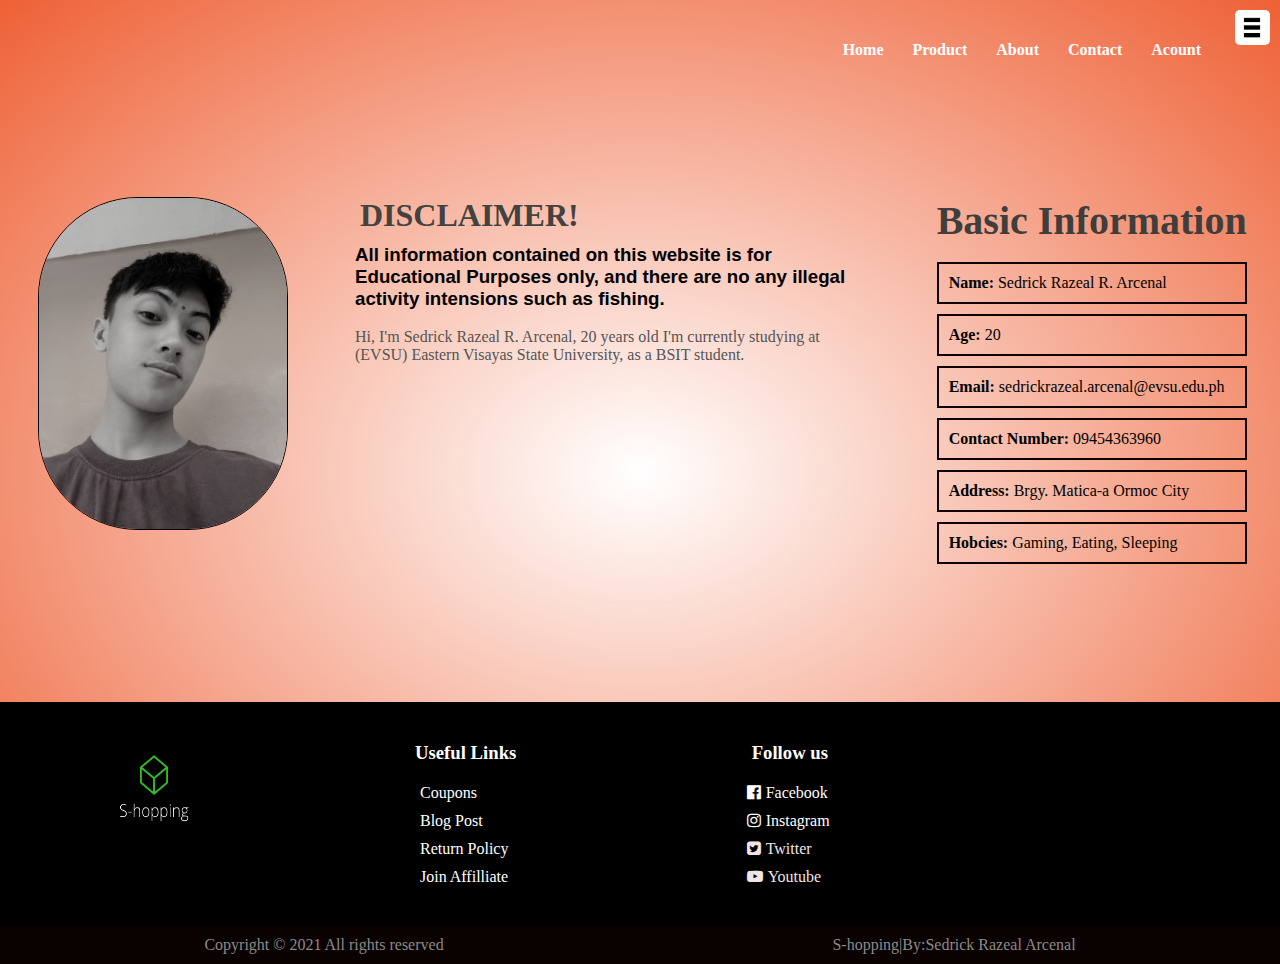
<file: abouttt.html>
<!DOCTYPE.HTML>
<html>
<head>
    <meta name="viewport" content="width=device-width, initial-scale=1.0">
    <title>About</title>
<link rel="stylesheet" href="stylesss.css">
<link rel="stylesheet" href="https://cdnjs.cloudflare.com/ajax/libs/font-awesome/4.7.0/css/font-awesome.min.css">
<style>
    body{
        background: radial-gradient(white, rgb(238, 97, 54));
    }
</style>

</head>
<body>
    
             <nav class="nav-contact">
                 <b>
                 <ul>
                   <li><a href="index.html">Home</a></li>
                   <li><a href="product.html">Product</a></li>
                   <li><a href="abouttt.html">About</a></li>
                   <li><a href="contact.html">Contact</a></li>
                   <li><a href="loginXsignup.html">Acount</a></li>
                 </ul>
                 </b>

                <img style="border-radius: 5px;" class="bar" src="images/menuuuu.jpg"width="35px" height="35px">
             </nav>
           
<div class="field">
      <div class="in-field">
          <div class="it-1">
              <img src="images/IMG20210416161903.jpg" width="250px">
          </div>
          <div class="it-2">
            <h1>DISCLAIMER!</h1>
            <h3> All information contained on this website is for Educational Purposes only,
                and  there are no any illegal activity intensions such as fishing.</h3>
                <br/>
                <h4>
                   Hi, I'm Sedrick Razeal R. Arcenal, 20 years old I'm currently studying at (EVSU)
                   Eastern Visayas State University, as a BSIT student.
                </h4>
        </div>
        <div class="it-3">
            <h2>Basic Information</h2>
                <br>
            <ul>
                <li><b>Name:</b> Sedrick Razeal R. Arcenal</li>
                <li><b>Age:</b> 20</li>
                <li><b>Email:</b> sedrickrazeal.arcenal@evsu.edu.ph</li>
                <li><b>Contact Number:</b> 09454363960</li>
                <li><b>Address:</b> Brgy. Matica-a Ormoc City</li>
                <li><b>Hobcies:</b> Gaming, Eating, Sleeping</li>
            </ul>
              
        </div>
      </div>
</div>

<div class="Footer">
        
    <div class="inner-footer">
     <img src="images/S-hoping.png"class="botlog">

         <div class="footer-col-1">
             <div class="trl">
             <h3>Useful Links</h3>
            
               <ul>
                 
                 <a href="#"><li>Coupons</li></a>
                 <a href="#"><li>Blog Post</li></a>
                 <a href="#"><li>Return Policy</li></a>
                 <a href="#"><li>Join Affilliate</li></a>

               </ul>
         </div>
     </div>
     
         <div class="footer-col-2">
             <div class="trl">
             <h3>Follow us</h3>
               <ul>
                <a href="https://web.facebook.com/sedrick.arcenal.7"><li><i class="fa fa-facebook-official" aria-hidden="true"></i>Facebook</li></a>
                <a href="#"><li><i class="fa fa-instagram" aria-hidden="true"></i>Instagram</li></a>
                <a href="#"></a><li><i class="fa fa-twitter-square" aria-hidden="true"></i>Twitter</li></a>
                <a href="#"></a><li><i class="fa fa-youtube-play" aria-hidden="true"></i></i>Youtube</li></a>
  
               </ul> 
             </div>     
         </div>   
                
</div>

<div class="footer-bottom">       
 <span>Copyright &copy; 2021 All rights reserved</span>
 
 <span>
     S-hopping|By:Sedrick Razeal Arcenal 
 </span>
</div>
</div> 


</body>
</html>
</file>
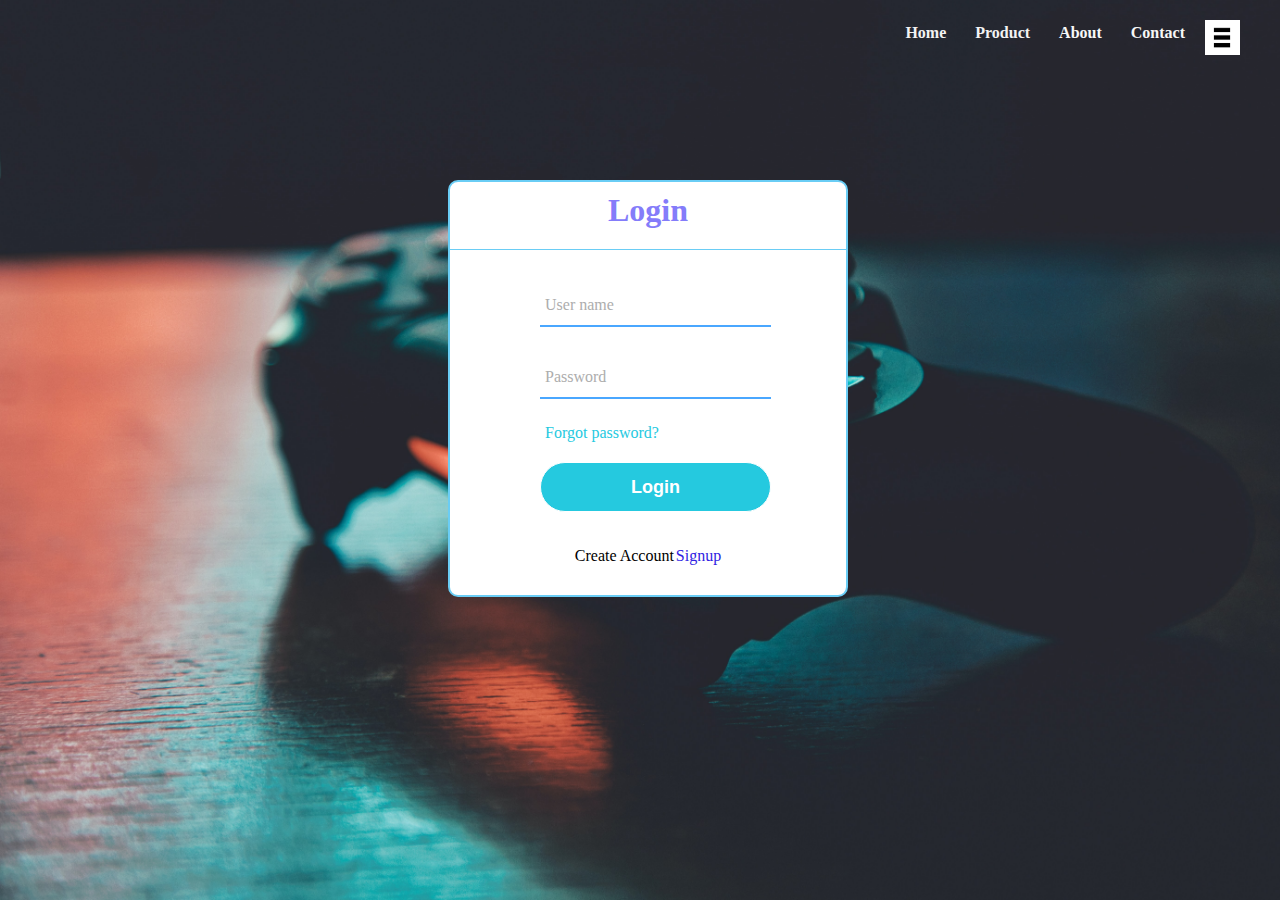
<file: loginXsignup.html>
<!DOCTYPE.html>
<html>
<head>
    <meta name="viewport" content="width=device-width, initial-scale=1.0">
<title>Login</title>
<link rel="stylesheet" href="stylesss.css">
<link rel="stylesheet" href="https://cdnjs.cloudflare.com/ajax/libs/font-awesome/4.7.0/css/font-awesome.min.css">
<style>
    body{
        background-image: url(images/alexey-savchenko-k4Akpt5-Sfk-unsplash.jpg);
        background-attachment: fixed;
        background-repeat: no-repeat;
        background-size: cover;
    }
    .navbar{
        margin-right: 20px;
        
    }
</style>

</head>
<body> 
    <div class="navbar">

             <nav>
                 <b>
                 <ul class="navvv login-nav">
                    <li><a style="color:rgb(243, 243, 243)" href="index.html">Home</a></li>
                    <li><a style="color:rgb(243, 243, 243)" href="product.html">Product</a></li>
                    <li><a style="color:rgb(248, 248, 248)" href="abouttt.html">About</a></li>
                    <li><a style="color:rgb(247, 247, 247)"href="contact.html">Contact</a></li>
                 </ul>
                 </b>
             </nav>
             <img class="login-menu" src="images/menuuuu.jpg"width="35px" height="35px">
            </div>

        
        <div class="center">
            <h1>Login</h1>
            <form method="post">
                <div class="text-field">
                    <input type="text" required>
                    <label>User name</label>
                </div>
                <div class="text-field">
                    <input type="text" required>
                    <label>Password</label>
                </div>
                <div class="pass">Forgot password?</div>
                  <form action="">
                <input class="login-login" type="submit" value="Login">  
                       </form>
                <div class="signup-link">
                    Create Account<a href="Signup.html"><span>Signup</span></a>
                </div>
                </form>
        </div>

</body>
</html>
</file>
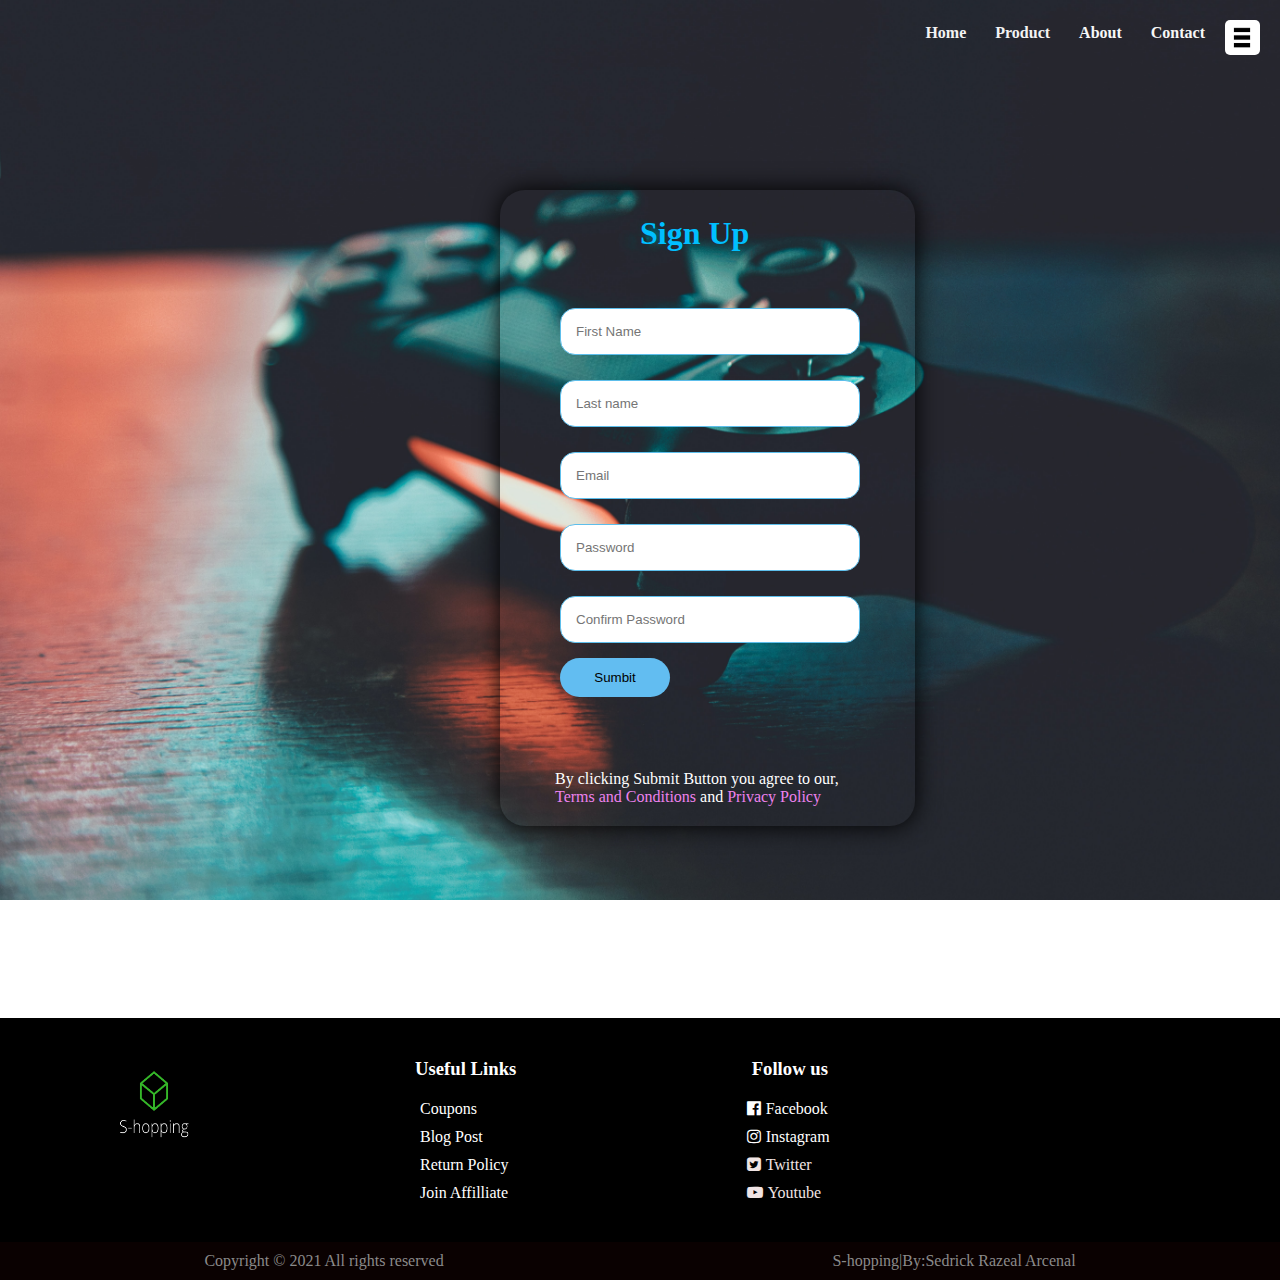
<file: Signup.html>
<!DOCTYPE.html>
<html>
<head>
  <meta name="viewport" content="width=device-width, initial-scale=1.0">
  <link rel="stylesheet" href="https://cdnjs.cloudflare.com/ajax/libs/font-awesome/4.7.0/css/font-awesome.min.css">
<title>SignUp</title>

    <link rel="stylesheet" href="stylesss.css">
    <style>
    
body{
  background-image: url(images/alexey-savchenko-k4Akpt5-Sfk-unsplash.jpg);
  background-attachment: fixed;
  background-repeat: no-repeat;
  background-size: cover;
}
</style>
</head>
<body>

   <div class="navbar">

    <nav>
        <b>
        <ul class="navvv nav-signup">
           <li><a style="color:rgb(243, 243, 243)" href="index.html">Home</a></li>
           <li><a style="color:rgb(243, 243, 243)" href="product.html">Product</a></li>
           <li><a style="color:rgb(248, 248, 248)" href="abouttt.html">About</a></li>
           <li><a style="color:rgb(247, 247, 247)"href="contact.html">Contact</a></li>
        </ul>
        </b>
    </nav>
    <img style="border-radius: 5px;" src="images/menuuuu.jpg"width="35px" height="35px">
   </div>


         
                 <div class="frm">
                     <h1 class="gwapo">Sign Up</h1>
                     <form class="frm-1">
                         <div class="control">
                       <input type="text" class="f-1" placeholder="First Name">
                    </div>
                    <div class="control">
                       <input type="text" class="f-1" placeholder="Last name">
                    </div>
                    <div class="control">
                       <input type="email"  class="f-1"placeholder="Email">
                    </div>
                    <div class="control">
                       <input type="password" class="f-1" placeholder="Password">
                    </div>
                    <div class="control">
                       <input type="password" class="f-1" placeholder="Confirm Password">
                    </div>
                    <div class="control">
                      <a href="Signup.html"> <input type="button" class="sub-1"value="Sumbit"></a>
                    </div>
                     </form>
                     <p>By clicking Submit Button you agree to our,<br>
                      <a href="#">Terms and Conditions</a><span> and</span> <a href="#">Privacy Policy</a>
                       </p>     
                 </div>

                 <div class="Footer">
        
                  <div class="inner-footer">
                   <img src="images/S-hoping.png"class="botlog">
              
                       <div class="footer-col-1">
                           <div class="trl">
                           <h3>Useful Links</h3>
                          
                             <ul>
                               
                               <a href="#"><li>Coupons</li></a>
                               <a href="#"><li>Blog Post</li></a>
                               <a href="#"><li>Return Policy</li></a>
                               <a href="#"><li>Join Affilliate</li></a>
              
                             </ul>
                       </div>
                   </div>
                   
                       <div class="footer-col-2">
                           <div class="trl">
                           <h3>Follow us</h3>
                             <ul>
                              <a href="https://web.facebook.com/sedrick.arcenal.7"><li><i class="fa fa-facebook-official" aria-hidden="true"></i>Facebook</li></a>
                              <a href="#"><li><i class="fa fa-instagram" aria-hidden="true"></i>Instagram</li></a>
                              <a href="#"></a><li><i class="fa fa-twitter-square" aria-hidden="true"></i>Twitter</li></a>
                              <a href="#"></a><li><i class="fa fa-youtube-play" aria-hidden="true"></i></i>Youtube</li></a>
                
                             </ul> 
                           </div>     
                       </div>   
                              
              </div>
              
              <div class="footer-bottom">       
               <span>Copyright &copy; 2021 All rights reserved</span>
               
               <span>
                   S-hopping|By:Sedrick Razeal Arcenal 
               </span>
              </div>
              </div> 
                  
</body>
</html>
</file>
<file: stylesss.css>
*{
margin:0;
padding: 0;
box-sizing: border-box ;
}
.body{
    font-family: 'Zen Kaku Gothic Antique', sans-serif;
font-family: 'Zen Old Mincho', serif;
}
.body-1{
    background-image: url(images/background.jpg);
      background-repeat: no-reapeat;
      background-size: cover;
      background-attachment: fixed;
}
.navbar{
    display: flex;
    align-items: center;
    padding: 20px;
}
.logo img{
    display: flex;
    border-radius: 25px;
    cursor: pointer;
    border: 1px solid rgb(238, 33, 33);
}
nav{
    flex: 1;
    text-align: right;
}
nav ul{
display:inline-block;
list-style-type: none;
}
nav ul li{

    display:inline-block;
    margin-right: 20px;
    }  
    a{
        text-decoration: none;
        color:white;
    }
    p{
        color:rgb(255, 255, 255);
    }
    .price{
        color: rgb(255, 255, 255);
        margin-top: 5px;
    }



.container{
    max-width: 1300px;
    margin: auto;
    padding-left: 25px;
    padding-right: 25px;
    
}
.row{
    display: flex;
    align-items: center;
    flex-wrap: wrap;
    justify-content: space-around;

}
.col-2{
    flex-basis: 50%;
    min-width: 300px;
}
.col-2 img{
    max-width: 100%;
    padding: 45px ;
    border-radius: 10px;
    margin-left: 20px;
}
.round{
    margin-bottom: 20px;
    margin-left: 5%;
}

.col-2 h1{
    font-size: 60px;
    line-height: 60px;
    margin: 15px 0;
    color:whitesmoke;

}
.btn{
    display: inline-block;
    background: #ff523b;
    color: #fff;
    padding: 8px 30px;
    margin:30px 0;
    border-radius: 30px;
    transition: background 0.5s;
}
.btn:hover{
    background: #e41b1b;
}
.header{
 background: radial-gradient(rgb(64, 16, 235), rgb(146, 10, 10));
}
h1 .s-1{
    color: tomato;
    
}

.header .row{
    margin-top: 70px;

}
.catigories{
    margin: 70px 0;
}
.col-3{
    flex: 32%;
    min-width: 250;
    margin-bottom: 30px;
}
.col-3 img{
   width: 100%;
   padding-left: 25px;
   padding-right: 15px;
}
.col-20 h1{
    font-size: 100px;
    margin-bottom: 10%;

}
.small-container{
    max-width: 1080px;
    margin:auto;
    padding-right: 25px;
    padding-left: 25px;
    padding-bottom: 15px;
}
.small-container-2{
    max-width: 1080px;
    margin:auto;
    padding-right: 25px;
    padding-left: 25px;
    margin-top: 10%;
}

.col-4{
    flex-basis: 24%;
    padding: 10px;
    margin-left: 10px;
    transition: transform 0.5s;
    margin-bottom: 3%;
}
.col-4 img{
    width: 80%;
    height: 75%;
    border-radius: 10px;

}

.T{
    text-align: center;
    padding-top: 5%;
    color: tomato; 
    font-size: 250%;
}

.t-2{
    text-align: center;
    padding-top: 10%;
    padding-bottom: 5%;
    color: tomato;
    font-size: 250%;
}

.title::after{
    content: '';
    background: #ff523b;
    width: 80px;
    height: 5px;
    border-radius: 5px;
    position: absolute;
    bottom:0;
    left: 50%;
    transform: translateX(-50%)
}
h4{
    color: #555;
    font-weight: normal;
}
.col-4{
    font-size: 14px;
}
.rating{
    color: #ff523b;
}
.col-4:hover{
    transform: translateY(-5px);
}
.Others{
    padding:30px;
    margin-top: 5%;
    margin-left: 100px;
    font-size: 30px;
    color:tomato;
    margin-bottom: 15px;
}
hr{
    border: 1px solid tomato; 
    margin-top: 20px;
}
                                          
/*--------------------------Offffeeer-------------------------------*/

.offer{
    background: radial-gradient(rgb(255, 255, 255), rgb(177, 4, 4));
    margin-top: 80px;
    padding:30px 0;
}

.col-2 .offer-img{
 padding: 10px;
 border-radius: 30px;

}

small{
    color:#555;
}
*/

/*------------BRADS-------------------*/
.brands{
    margin: 100px auto;
}
.col-5{
    width: 160px;
}
.col-5 img{
    width: 100%;
    cursor: pointer;
   filter: grayscale(100%);
}
.col-5 img:hover{
    filter: grayscale(0%);

}
/*--------------Foooottteerrrrrrrrrrrrrr------------------------------*/
.Footer{
    width:100%;
    background:rgb(0, 0, 0);
}
.inner-footer{
    
    width: 100%;
    padding: 10px 20px;
    background: rgb(0, 0, 0);
    color: rgb(240, 228, 228);
    display: flex;
    justify-content: space-around;
    padding-right: 25%;
     padding-top: 40px;
     flex-wrap: wrap;   
     flex-wrap: nowrap;
}
.inner-footer ul{
    list-style-type: none;
    

}
.footer-bottom{

    display: flex;
    background-color:rgb(10, 1, 1);
    width: 100%;
    color: #8A8A8A;
    text-align: center;
    padding: 10px;
    justify-content: space-around;
    margin-bottom: -20px;
    
}
.trl{
    margin-left: 5px;
}
.botlog{
    width:180px;
    height: 85px;
    margin-top: 5px;
}
.footer h3{
    color: #fff;
    margin-bottom: 20px;
}
.footer-col-1, .footer-col-2{
min-width: 250px;
margin-bottom: 20px;
padding-left: 80px;
position: relative;
}
.footer-col-2 ul{
    margin-left: -10px;
}

.inner-footer li i{
    margin-right: 5px;
    margin-bottom: -2px;
    cursor: pointer;
}
/*----------------------All products page ---------------------*/

.row-2{
    justify-content: space-between;
    margin: 100px auto 50px;
}

select{
    border: 2px solid #ff523b;
    padding: 5px;
}
select:focus{
    outline-style:none;
}
.page-btn{
    margin: 0 auto 80px;
    padding-top: 5%;
}
.page-btn span{
    display: inline-block;
    border: 2px solid #ff523b;
    margin-left: 10px;
    width: 40px;
    height: 40px;
    text-align: center;
    line-height: 40px;
    cursor: pointer;
    
}
.page-btn span:hover{
    background: #ff523b;
    color:#fff;
}

.single-product{
    margin-top: 80px;
}
.single-product .col-2 img{
    padding:0;
}
.single-product .col-2{
    padding:20px;
}
.single-product h4{
  margin: 20px 0;
  font-size: 22px;
  font-weight:bold;
}
.single-product select{
    display: block;
    padding: 10px;
    margin-top:20px;
}
.single-product input{
    width: 50px;
    height: 40px;
    padding-left: 10px;
    font-size: 20px;
    margin-right: 10px;
    border: 1px solid #ff523b;
}
input:focus{
    outline:none;
}
.small-img-row{
    display:flex;
    justify-content: space-between;
}
.small-img-col{
    flex-basis:24%;
}


/*-------------------Cart items details----------------------*/
.small-container .cart-page{
    justify-content: space-around;
   }
   

.cart-page{
margin: 80px auto;
}

table{
    width:100%;
    border-collapse: collapse;
}
.cart-info{
    display:flex;
    flex-wrap: wrap;
}
th{
    text-align: left;
    padding: 5px;
    color: #fff;
    background: #ff523b;
}
td{
    padding: 10px 5px;
}
td input{

    width: 40px;
    height: 30px;
    padding: 5px;
}
td a{
    color:#ff523b;
    font-size: 12px;
}
td img{
    width: 80px;
    height: 80px;
    margin-right: 10px;
}
.total-price{
    display:flex;
    justify-content: flex-end;
}
.total-price table{
    border-top: 3px solid #ff523b;
    width: 100%;
    max-width: 475px;
}
td:last-child{
    text-align: right;
}
th:last-child{
    text-align: right;
}
big{
    font-size: 200%;
}



/*-------------------------------Login-------------------------------*/

.center{
     
    position: absolute;
    top:20%;
    left: 35%;
    transform:translateY(-50%, -50%);
    width: 400px;
    background:white;
    border-radius: 10px;
    border: 2px solid rgb(106, 205, 245);

}
.center h1{
    color: rgb(132, 124, 250);
    text-align: center;
    padding: 10px 0 20px 0;
    border-bottom: 1px solid rgb(106, 205, 245);
}
.center form{
    padding: 0 40px;
    box-sizing: border-box;

}
form .text-field{
    position: relative;
    border-bottom: 2px solid #4aa7ff;
    margin: 30px 0;
}
.text-field input{
    width: 100%;
    padding: 0 5px;
    height: 40px;
    font-size: 16px;
    border: none;
    background: none;
    outline: none;
}
.text-field label{
    position: absolute;
    top: 50%;
    left: 5px;
    color: #adadad;
    transform: translateY(-50%);
    font-size: 16px;
    pointer-events:none;
    transition: .5s;
}
.text-field span::before{
    content: '';
    position: absolute;
    top: 40px;
    left: 0;
    width: 100%;
    height: 2px;
    background: #2691d6;

}
.text-field input:focus ~ label,
.text-field input:valid ~ label{
    top: -5px;
    color: #2691d9;
}
.text-field input:focus ~ span::before,
.text-field input:valid ~ span::before{
    width: 100%;
}
.pass{
     margin: -5px 0 20px 5px;
     color:rgb(37, 201, 223);
     cursor: pointer;

}
.pass:hover{
    text-decoration: underline;
}
input[type="submit"]{
    width: 100%;
    height: 50px;border: 1px solid;
    background:rgb(37, 201, 223);
    border-radius: 25px;
    font-size: 18px;
    color:rgb(255, 255, 255);
    font-weight: 700;
    cursor: pointer;
    outline: none;

}
input[type="submit"]:hover{
    border-color:rgb(64, 16, 235);
    transition: transform 0.5s;
}
.signup-link{
    margin: 30px 0;
    text-align: center;
    font-size: 16px;
}
.signup-link a{
    color: rgb(47, 34, 226);
    margin-left: 2px;
text-decoration: none;
}
.signup-link a:hover{
    text-decoration: underline;
}

/*-------------------------------------Contact-----------------------------------*/

.contact-box{
    width: 500px;
    background-color: transparent;
    box-shadow: 0 0 20px #999;
    margin-top: 8%;
    margin-left: 32%;
    transform: translate(-50, -50);
    border-radius: 25px;
    margin-bottom: 5%;
    
}
form{
    padding-top: 5%;
    padding-bottom: 8%;
}

form{
    margin: 35px;
    margin-left: 50px;
    
}
.input-field{
    width: 400px;
    height: 40px;
    margin-top: 20px;
    padding-left: 10px;
    padding-right: 10px;
    border: 1px solid rgb(75, 156, 223);
    border-radius: 14px;
    outline: none;
}
.textarea-field{
    height: 150px;
    padding-top: 10px;
}
.btn-1{
    border-radius: 20px;
    color: rgb(255, 255, 255);
    background: #45cc33;
    font-size: 12px;
    border: none;
    cursor: pointer;
    padding: 8px 30px;
    margin: 30px 0;
    border-radius: 30px;
}
.btn-1:hover{
    background: rgb(63, 227, 233);
}



/*---------------------------------------------ABOUT--------------------------------------------------*/

.bar{
    margin: 10px;
    margin-top: 10px;
}

.field{
width:auto;
transform: translate(-50, -50);
}
.in-field{
    display: flex;
    flex-wrap: wrap;
    margin-top: 10%;
    margin-left: 5px;
    justify-content: space-around;
    margin-bottom: 10%;
    
}
.it-1 img{
   border-radius: 100px;
    transition: transform 0.5s;
    filter: grayscale(90%);
    border: 1px solid black;
}
.it-1 img:hover {
    filter: grayscale(0%);
}
.it-2:hover{
    transition: transform 0.5s;
    transform: translateY(-15%);
}
.it-3:hover{
    transition: transform 0.5s;
    transform: translateY(-15%);
}
.it-1 img:hover{
    transform: translateY(-20%);
}
.in-field h1{
    margin-bottom: 10px;
    margin-left: 5px;
}
.in-field .it-2{
    flex-basis: 40%;

}
li{
    margin-bottom: 10px;
    list-style-type: none;
    margin-left: 5px;
}
.it-3 h2{
margin-left: 5px;
font-family:Georgia;
font-size: 40px;
color: rgb(63, 62, 61);
}
.it-3 li {
    border: 2px solid rgb(14, 3, 1);
    padding: 10px;
}
.it-2 h1{
    font-family:Brush Script MT;
    color: rgb(68, 66, 64);
}
.it-2 h3{
    font-family:sans-serif;
}


/*-------------------------------SignUp-----------------------------------------*/
.gwapo{
    margin-left: 140px;
    padding-top: 25px;
    color: deepskyblue;
}
.frm{
    width: 415px;
    transform: translate(-50, -50);
    background: transparent;
    box-shadow: 0 0 25px;
    margin-top:115px;
    margin-left:500px;
    margin-bottom: 15%;
    border-radius: 25px;
    
}
.frm-1{
    align-items: center;
    margin-left: 60px;
    margin-top: 10px;
}
.control{
  margin-top: 5px;
  margin-bottom: 5px;
    
}
.control .f-1{
    padding:15px;
    margin-top: 20px;
    width: 300px;
    border-radius: 15px;
    border: 1px solid rgb(93, 190, 235);
}
.frm p{
    padding-bottom: 20px;
    padding-left: 55px;
    color: rgb(255, 255, 255);
}


p a{
    color: violet;
    
}
p a:hover{
    text-decoration: underline;
}
.sub-1{
    padding:12px;
    border-radius: 25px;
    width: 110px;
    margin-top: 10px;
    border: 0;
    transition: transform 0.5s;
    cursor: pointer;
    background: rgb(98, 189, 241);

}
.sub-1:hover{
    background: chartreuse;
}


.Menu-icon{
    width: 35px;
    margin-left: 20px;
    border-radius: 4px;
    margin-right: -20px;
}
.nav-index li{
    margin-right: 25px;
}

/*---------------------------------@Media----------------------------------*/

@media only screen and (max-width: 750px){

    .nav-contact li {
        margin-right: 10px;
    }
    .nav-contact ul{
        margin-top: 5px;
    }
   nav ul{
       position: absolute;
       top: 70px;
       left: 0;
       background: radial-gradient(rgb(255, 255, 255), rgb(240, 73, 73));
       width: 100%;
       margin-top: 10px;
   }
   nav ul li{
   display: block;
   margin-right: 50px;
   margin-top: 10px;
   margin-bottom: 10px;
}

.col-20 h1{
  font-size: 60px;  
  margin-top: 40%;
}
.container .round{
   display: none;

}

.col-4{
    flex-basis: 45%;
}

.offer-img{
    width: 60%;
    height: 60%;

}

.offer p{
    font-size: 90%;
    font-family: 'Times New Roman', Times, serif;
}
.offer h1{
    font-size: 200%;
}

.footer .botlog{
    margin-left: 30%;
    width: 20%;
    height: 20%;

}

.col-5{
    width: 20%;
}
.row-2{
    margin-top: 65%;
    
}
.row-2 h2{
    margin-bottom: 5%;
}
.it-1{
    margin-top: 35%;
    padding-bottom: 10%;
    width: 30%;
    margin-right: 15px;
}
.it-2{
    margin-top: 40%;
}
.it-3{
    margin-top: 3%;
    margin-left: 43%;
}
.it-3 li{
    font-size: 13px;
}
.it-3 h2{
    font-size: 13px;
}
.contact-box{
    margin-top: 50%;
}
.center{
    margin-top: 20%;
}

.frm{
    margin-top: 45%;
}

.trl h3{
font-size: 15px;
}
.trl li{
    font-size: 10px;
}
.footer-col-2{
    padding-left: 10px;
}

.footer-col-1{
    padding-left: 100px;
}
.footer-bottom span{
    font-size: 10px;
}

.single-product {
    margin-top: 70%;
}
.col-2 big{
    font-size: 25px;
}
.col-2 .sin-1{
    font-size: 28px;
}
.col-2 .sin-2{
    font-size: 13;
}


.it-1 img{
    border-radius: 20px;
    width: 120px;
    margin-top: 70%;
    
}
.it-2 h1{
    font-size: 25px;
    margin-top: 30%;
}
.it-2 h3{
    font-size: 15px;
}
.it-2 h4{
    font-size: 13px;
}
.it-3 h2{
    margin-left: -30px;
    margin-top: 10%;
    font-size: 20px;
}
.it-3 ul{
    margin-left: -30%;
    width: 280px;

}
.it-3 li{
    padding: 5px;
    padding-right: 3px;
}
.it-3 li{
    margin-top: 5px;
}
.it-3{
    margin-top: 10px;
}


.contact-box{
    margin-left: 20px;
    margin-bottom: 0px;
    width: 280px;
}
.nav-1{
    width: 100%;
    margin-top: 1%;
}

.nav-1 li{
    margin-right:10px;
   
}
.navbar .menu-5{
    margin-right:-5px;
    border-radius:5px ;

}

.contact-box .input-field{
       width: 200px;
       margin: 8px;
       margin-left: 1px;
    
}
.contact-box .btn-1{
    width: 100px;
    font-size: 10px;
    margin-top: 5px;
    background: #45ff74;
}
/*---------------------------------------login-------------------------------------*/
.navbar .login-nav{
    margin-top: -8px;
    margin-bottom: -3px;
}
.login-nav li{
    margin-left: 27px;
}
.login-nav a{
    margin-right: -12%;
}
.navbar .login-menu{
    margin-right: -8.5%;
    border-radius: 5px;
}
.center{
    margin-left: -85px;
    margin-top: 40%;
    width: 280px;
}
.center .text-field{
    padding-left: 5%;
    width: 210px;
    margin-left: -50%;
}
.center .pass{
    font-size: 15px;
    margin-left: -45px;
   
}
 .center input[type="submit"]{
   margin-left: -53px;
   font-size: 15px;
   padding:10px;
   width: 200px;
}
.center span{
    text-decoration: underline;
}
/*-----------------------------------------CART----------------------------------------*/
.cart-page{
    margin-top:60%;

}
.navbar .nav-cart li{
    margin-right: 15px;
}
.navbar .cart-menu{
    margin-right: -30px;
}


/*-----------------------------------------PRODUCT----------------------------------------*/
.nav-product li{
  margin-right: 15px;
}
.navbar .nav-meeenu{
   margin-right: -30px;
   margin-left: 10px;
   border-radius: 5px;
}

/*-----------------------P-DETAILS-----------------------*/
.p-details li{
    margin-right: 10px;
}
.fa-cart-plus{
    margin-right: -50px;
}


/*-----------------------------------------SIGN-UP----------------------------------------*/

.frm{

    width: 300px;
    height: -10px;
    margin-left: 30px;
    margin-top: 50%;
}
.gwapo{
    font-size: 25px;
    margin-left: 38%;
}
.frm .f-1{
    margin:5px;
    padding:10px;
}

.nav-signup li a{
    margin-right: -35px;

}
.frm .control .f-1{
width: 110%;
margin-left: -10%;
}

.frm .sub-1{
    padding:10px;
    margin-left: -17px;
}
.logo img{
    margin-left: -25px;
}














    }
    














































































/*---------------------account page----------------

.account-page{

    padding: 50px 0;
    background: radial-gradient(#fff,#ffd6d6);
}
.form-container{
    background: #fff;
    width: 300px;
    height: 400px;
    position: relative;
    text-align: center;
    padding: 20px 0;
    margin: auto;
}
.form-container span{
font-weight: bold;
padding: 0 10px;
color: #555;
cursor: pointer;
width: 100px;
display: inline-block;

}
.form-btn{
    display:inline-block;
}
.form-container form{
    max-width: 300px;
    padding: 0 20px;
    position:absolute;
    top: 130px;
    transition: transform 1s;
}
form input{
    width: 100%;
    height: 30px;
    margin: 10px 0;
    padding: 0 10px;
    border: 1px solid #ccc;
}
form .btn{
    width: 100%;
    border: none;
    cursor: pointer;
    margin: 10px 0;
}
form .btn:focus{
    outline:none;
}
#login-form{
    left: -300px;

}

#reg-form{
    left: 0;
}
form a{
    font-size: 12px;
}
#indicator{
    width: 100px;
    border:none;
    background-color: #ff523b;
    height: 3px;
    margin-top:8px;
    transform: translateX(100px);
}  */
</file>
